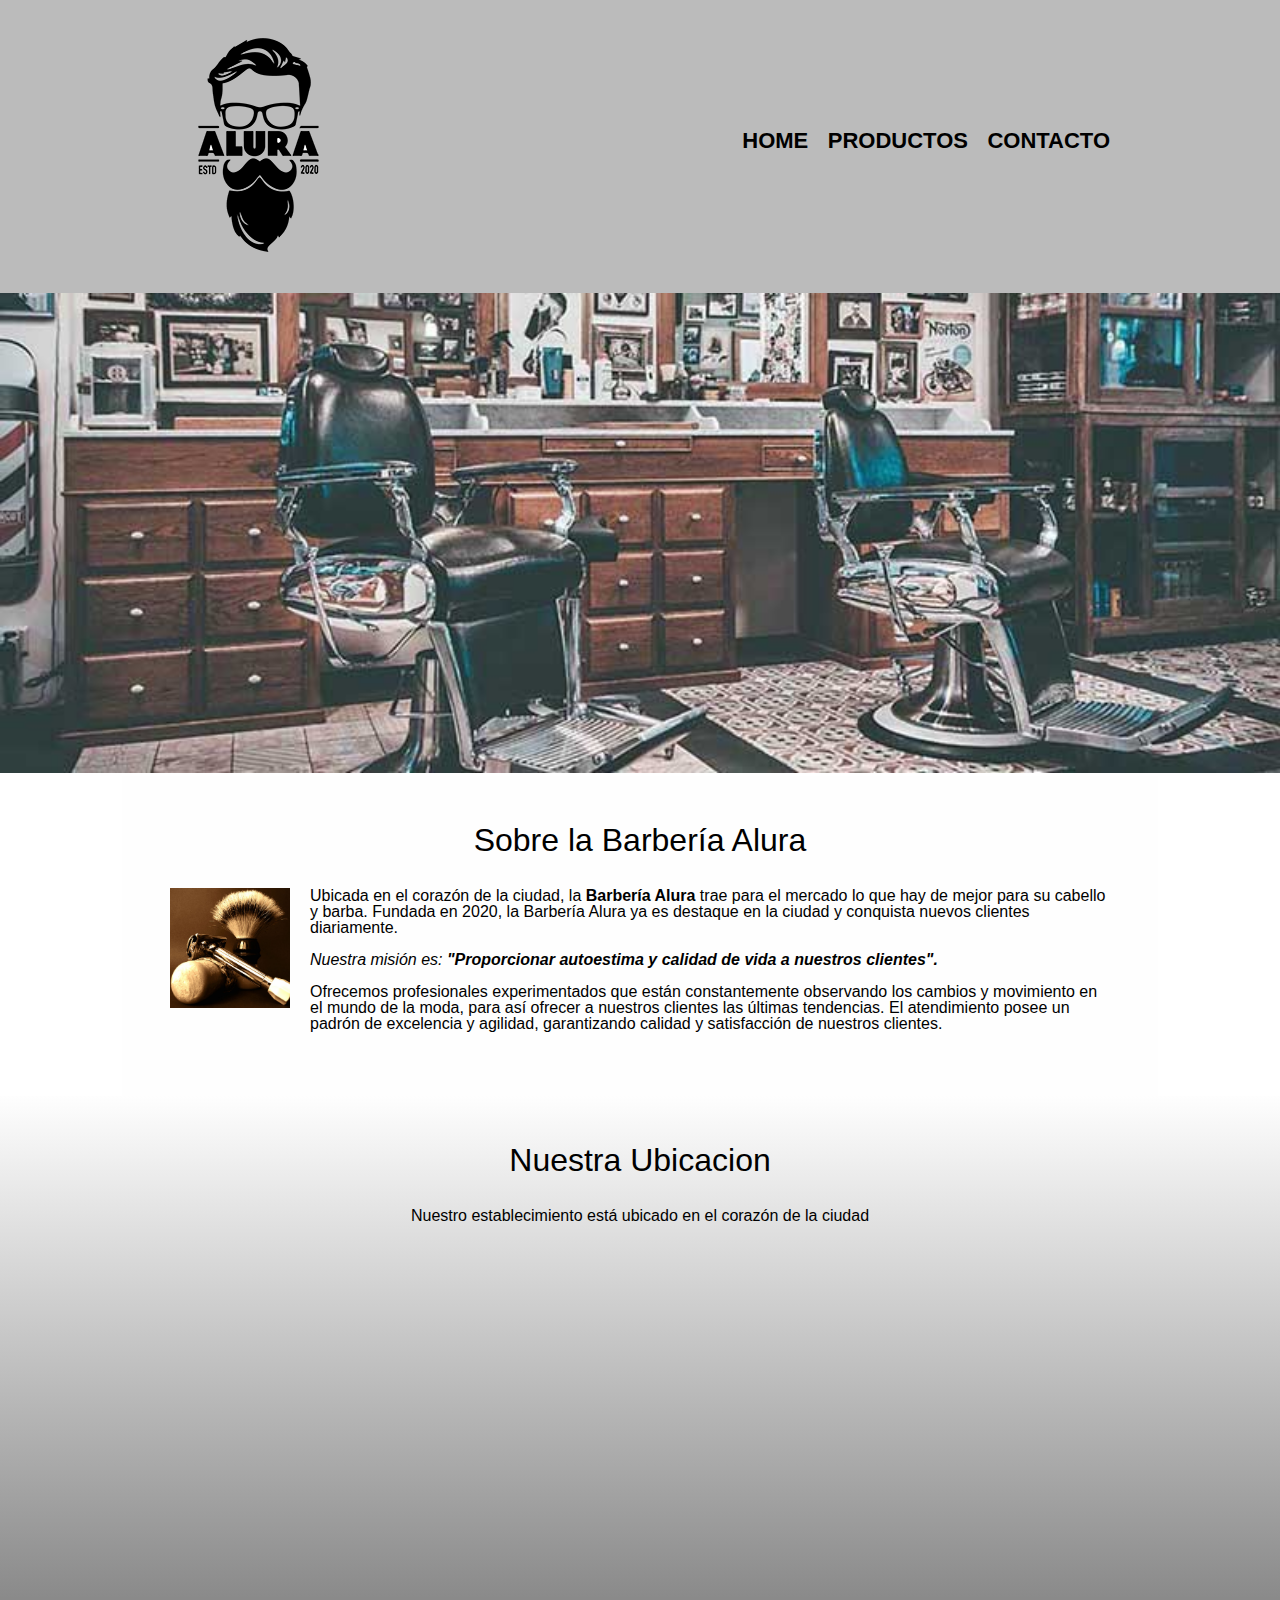
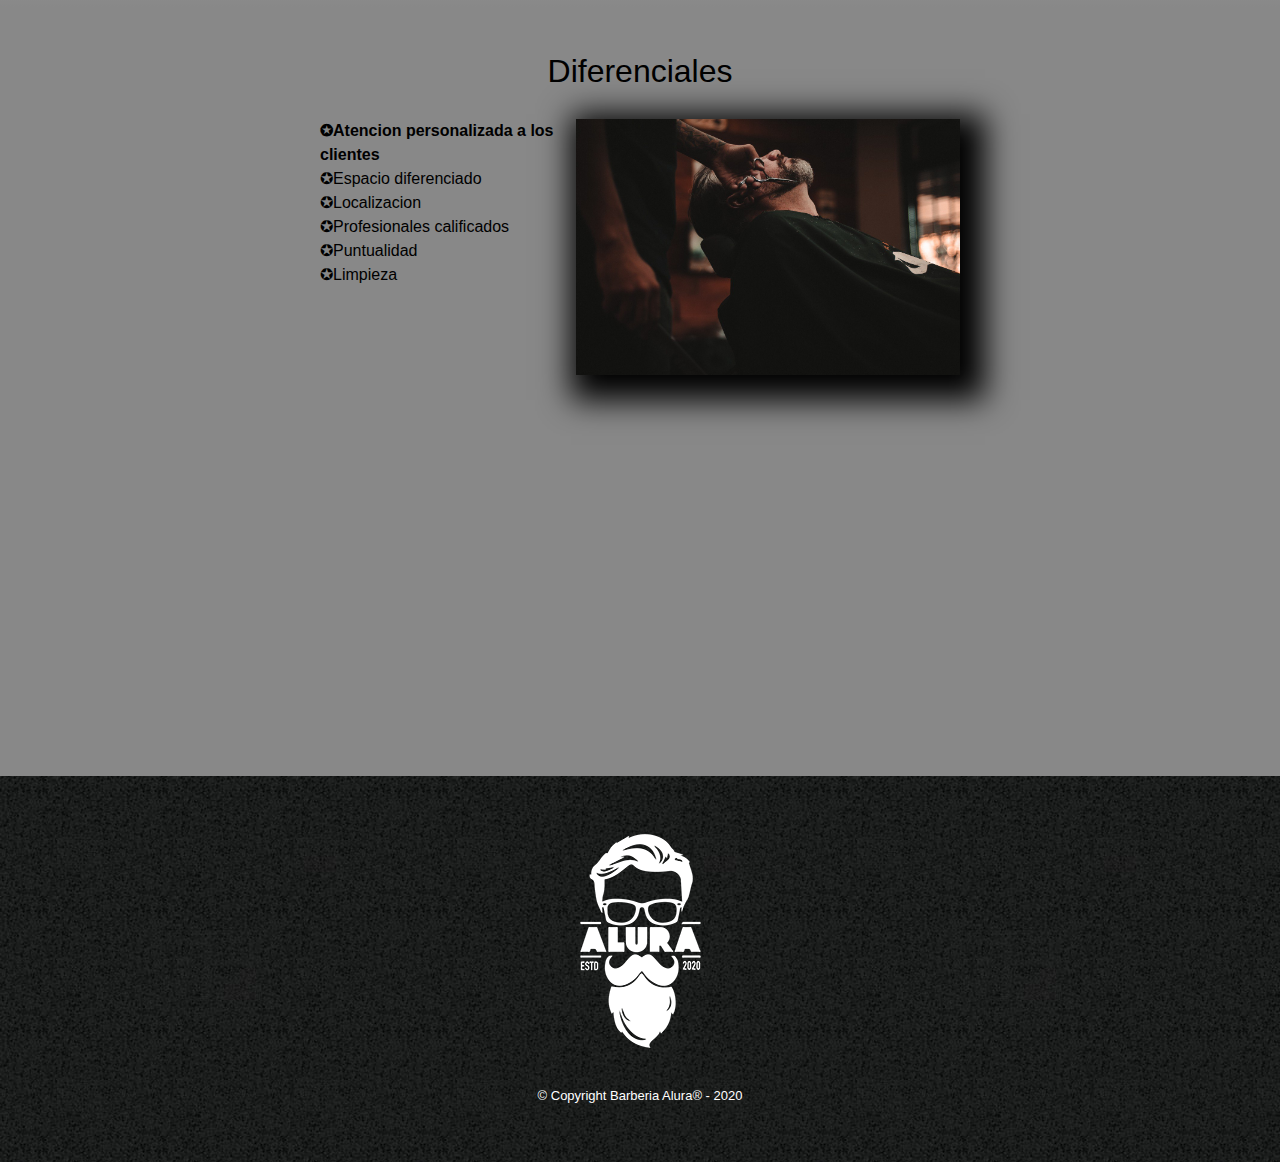
<file: Front end - HTML5 CSS3/Index.html>
<!DOCTYPE html>

<html lang="es">

    <head>

        <meta charset="UTF-8">
        <meta name="viewport" content="width=device-width">
        <title>Barbería Alura</title>
        <link rel="stylesheet" href="reset.css">
        <link rel="stylesheet" href="style.css">
        <enlace rel="preconectar" href="https://fonts.googleapis.com">
        <enlace rel="preconectar" href="https://fonts.gstatic.com" crossorigin>
        <enlace href="https: //fonts.googleapis.com/css2? family= Montserrat:wght@300 & display=swap" rel="stylesheet">
            
    </head>

    <body>

        <header> 
            <div class="caja">
                <h1><img src="imagenes/logo.png" alt="Logo de la Barberia Alura"></h1>
                    <nav>
                        <ul>
                            <li><a href="Index.html">Home</a></li>
                            <li><a href="productos.html">Productos</a></li>
                            <li><a href="contacto.html">Contacto</a></li>                    
                        </ul>
                    </nav>
            </div>
        </header>

        <img class="banner" src="banner/banner.jpg">

    <main>

        <section class="principal">
            
            <h2 class="titulo-principal"> Sobre la Barbería Alura </h2>

            <img class="utensilios" src="imagenes/utensilios.jpg" alt="Utiinsilios de un barbero.">

            <p>Ubicada en el corazón de la ciudad, la <strong>Barbería Alura</strong> trae para el mercado lo que hay de mejor para su cabello y barba. Fundada en 2020, la Barbería Alura ya es destaque en la ciudad y conquista nuevos clientes diariamente.</p>
        
            <p id="mision"><em>Nuestra misión es: <strong>"Proporcionar autoestima y calidad de vida a nuestros clientes".</strong></em></p>

            <p>Ofrecemos profesionales experimentados que están constantemente observando los cambios y movimiento en el mundo de la moda, para así ofrecer a nuestros clientes las últimas tendencias. El atendimiento posee un padrón de excelencia y agilidad, garantizando calidad y satisfacción de nuestros clientes.</p>

        </section>

        <section class="mapa">
            <h3 class="titulo-principal">Nuestra Ubicacion</h3>
            <p>Nuestro establecimiento está ubicado en el corazón de la ciudad</p>
            <div class="mapa-contenido">
                <iframe src="https://www.google.com/maps/embed?pb=!1m18!1m12!1m3!1d22091.43036290436!2d-58.38969006318191!3d-34.60641776561906!2m3!1f0!2f0!3f0!3m2!1i1024!2i768!4f13.1!3m3!1m2!1s0x4aa9f0a6da5edb%3A0x11bead4e234e558b!2sObelisco!5e0!3m2!1ses!2sar!4v1660781830099!5m2!1ses!2sar" width="100%" height="300" style="border:0;" allowfullscreen="" loading="lazy" referrerpolicy="no-referrer-when-downgrade"></iframe>
            </div>
        </section>

        <section class="diferenciales">

            <h3 class="titulo-principal">Diferenciales</h3>
            
            <div class="contenido-diferenciales">
                <ul class="lista-diferenciales">
                  <li class="items">Atencion personalizada a los clientes</li>
                  <li class="items">Espacio diferenciado</li>
                  <li class="items">Localizacion</li>
                  <li class="items">Profesionales calificados</li>
                  <li class="items">Puntualidad</li>
                  <li class="items">Limpieza</li>
                </ul><img src="diferenciales/diferenciales.jpg" class="imagen-diferenciales">
            </div>
            <div class="video">
                <iframe width="100%" height="315" src="https://www.youtube.com/embed/wcVVXUV0YUY" title="YouTube video player" frameborder="0" allow="accelerometer; autoplay; clipboard-write; encrypted-media; gyroscope; picture-in-picture" allowfullscreen></iframe>
            </div>
        </section>

        
        
    </main>

        <footer>
            <img src="imagenes/logo-blanco.png" alt="Logo de la Barberia Alura">
            <p class="copyright">&copy Copyright Barberia Alura® - 2020</p>
        </footer>

    </body>    

</html>
</file>
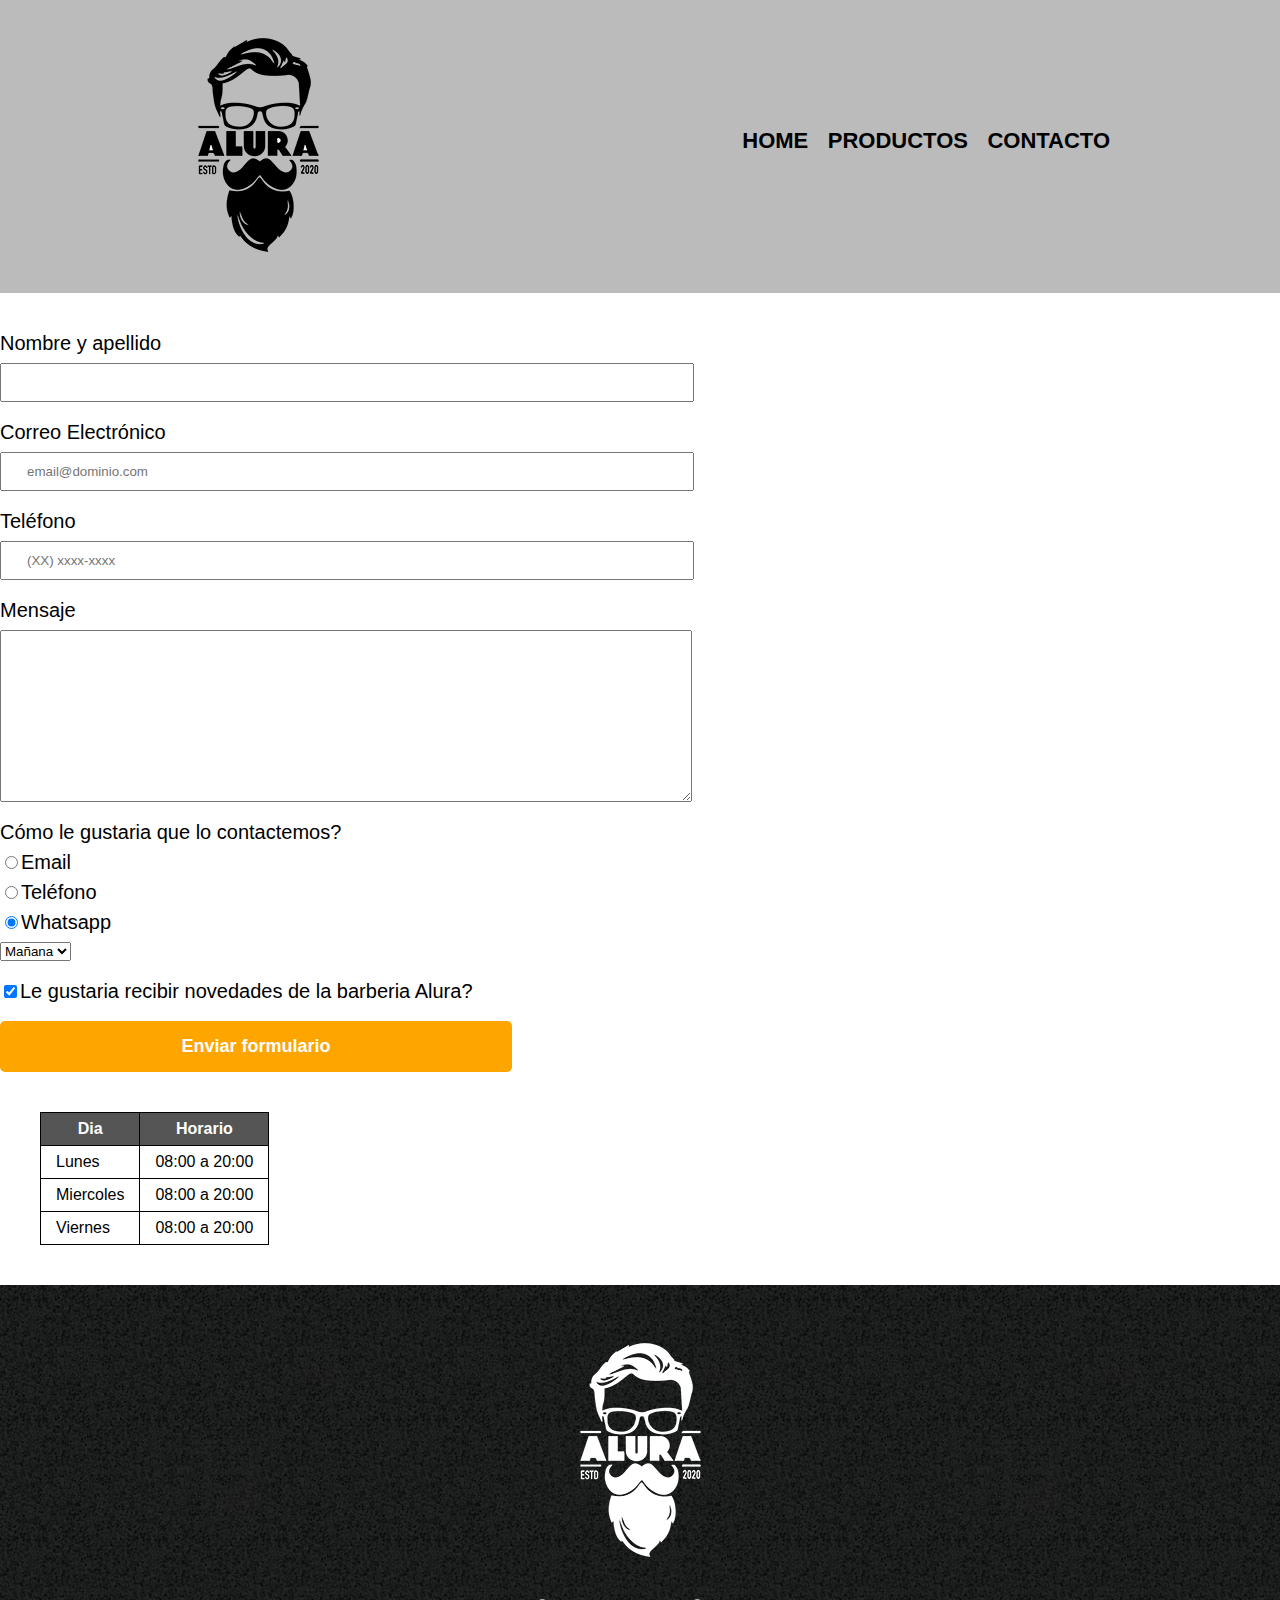
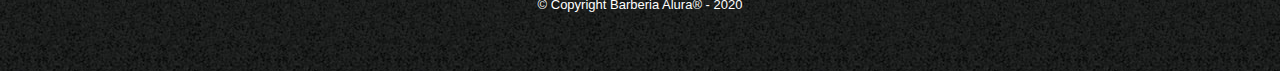
<file: Front end - HTML5 CSS3/contacto.html>
<!DOCTYPE html>

<html>
    <head>
        <meta charset="UTF-8">
        <title>Contacto - Barberia Alura</title>
        <link rel="stylesheet" href="reset.css">
        <link rel="stylesheet" href="style.css">
    </head>

    <body>
        <header> 
            <div class="caja">
                <h1><img src="imagenes/logo.png" alt="Logo de la Barberia Alura"></h1>
                    <nav>
                        <ul>
                            <li><a href="Index.html">Home</a></li>
                            <li><a href="productos.html">Productos</a></li>
                            <li><a href="contacto.html">Contacto</a></li>                    
                        </ul>
                    </nav>
            </div>
        </header>
        
        <main>
            <form>
                <label for="nombreapellido">Nombre y apellido</label>
                <input type="text" id="nombreapellido" class="input-padron" required>

                <label for="correoelectronico">Correo Electrónico</label>
                <input type="email" id="correoelectronico" class="input-padron" required; placeholder="email@dominio.com">

                <label for="telefono">Teléfono</label>
                <input type="tel" id="telefono" class="input-padron" required; placeholder="(XX) xxxx-xxxx">

                <label for="mensaje">Mensaje</label>
                <textarea id="mensaje" cols="68" rows="10" class="input-padron" required></textarea>

                <fieldset>

                    <legend>Cómo le gustaria que lo contactemos?</legend>

                    <label for="radio-email"><input type="radio" name="contacto" value="email" id="radio-email">Email</label>
                    
                    <label for="radio-telefono"><input type="radio" name="contacto" value="telefono" id="radio-telefono">Teléfono</label>
                    
                    <label for="radio-Whatsapp"><input type="radio" name="contacto" value="whatsapp" id="radio-whatsapp" checked>Whatsapp</label>
                    
                </fieldset>

                <fieldset>

                    <select>
                        <legend>En cual horario prefiere ser atendido</legend>
                        <option>Mañana</option>
                        <option>Tarde</option>
                        <option>Noche</option>
                    </select>

                </fieldset>        

                <label class="checkbox"><input type="checkbox" checked>Le gustaria recibir novedades de la barberia Alura?</label>

                <input type="submit" value="Enviar formulario" class="enviar">

            </form>

            <table>
                <thead>
                    <tr>
                        <th>Dia</th>
                        <th>Horario</th>
                    </tr>

                </thead>

                <tbody>
                
                    <tr>
                        <td>Lunes</td>
                        <td>08:00 a 20:00</td>
                    </tr>
                    <tr>
                        <td>Miercoles</td>
                        <td>08:00 a 20:00</td>
                    </tr>
                    <tr>
                        <td>Viernes</td>
                        <td>08:00 a 20:00</td>
                    </tr>
                </tbody>
            </table>
            
        </main>
        <footer>
            <img src="imagenes/logo-blanco.png" alt="Logo de la Barberia Alura">
            <p class="copyright">&copy Copyright Barberia Alura® - 2020</p>
        </footer>
    </body>
</html>
</file>
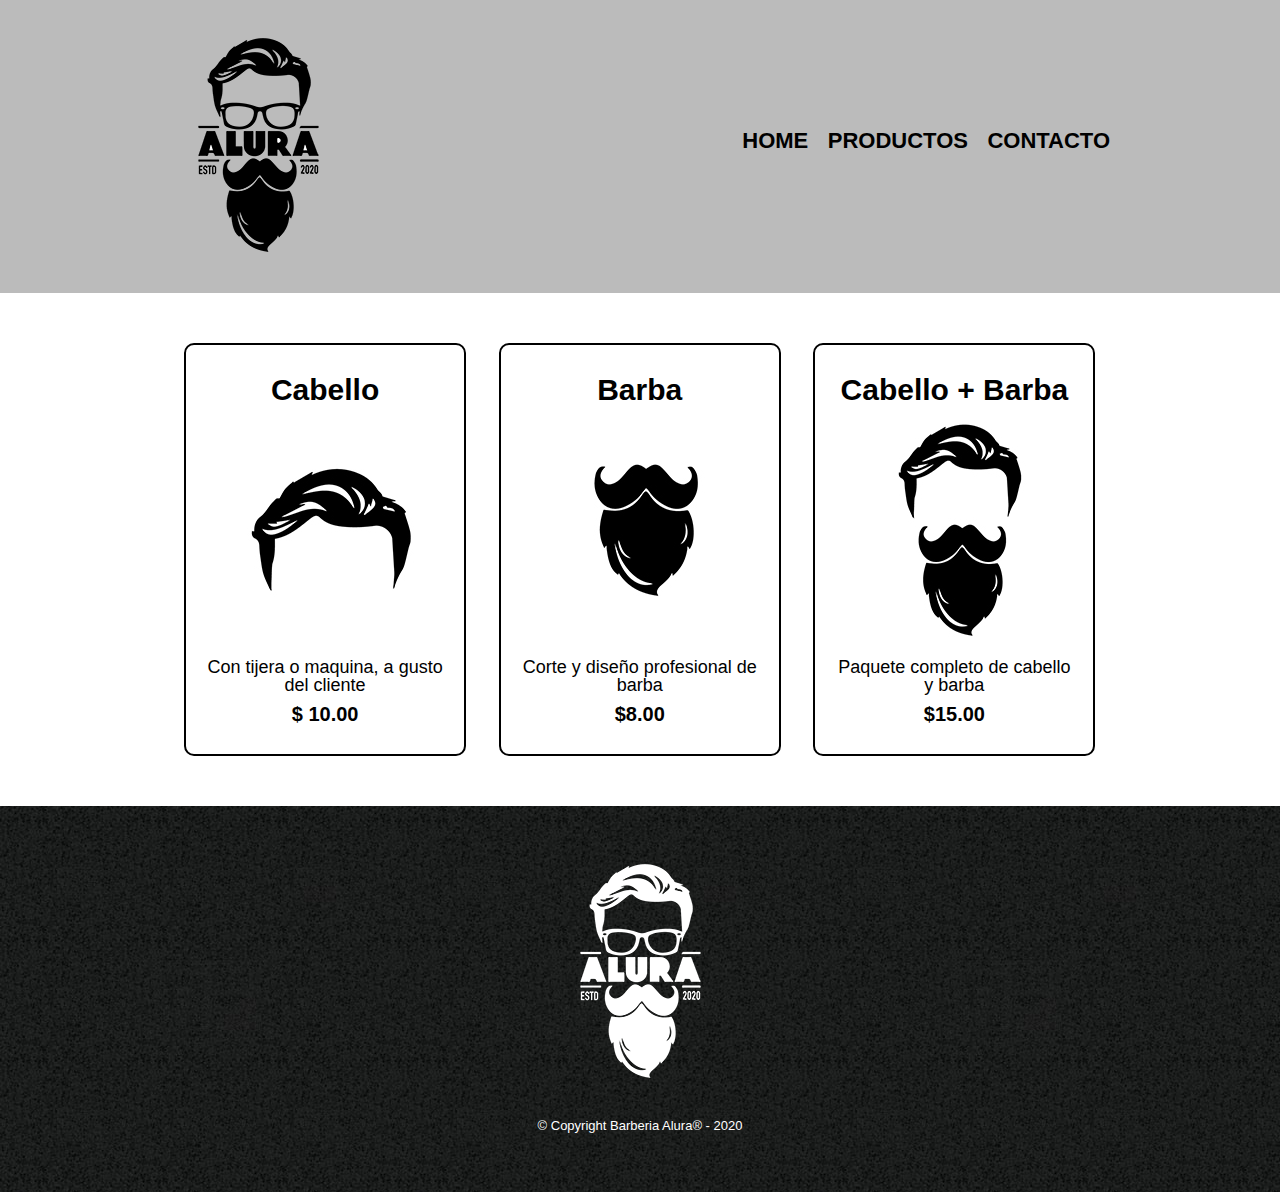
<file: Front end - HTML5 CSS3/productos.html>
<!DOCTYPE html>

<html>
    <head>
        <meta charset="UTF-8">
        <title>Productos - Barberia Alura</title>
        <link rel="stylesheet" href="reset.css">
        <link rel="stylesheet" href="style.css">
    </head>

    <body>
        <header> 
            <div class="caja">
                <h1><img src="imagenes/logo.png"></h1>
                    <nav>
                        <ul>
                            <li><a href="Index.html">Home</a></li>
                            <li><a href="productos.html">Productos</a></li>
                            <li><a href="contacto.html">Contacto</a></li>                    
                        </ul>
                    </nav>
            </div>
        </header>

        <main>
            <ul class="productos">
                <li>
                    <h2>Cabello</h2>
                    <img src="imagenes/cabello.jpg" alt="">
                    <p class="producto-descripcion">Con tijera o maquina, a gusto del cliente</p>
                    <p class="producto-precio">$ 10.00</p>
                </li>
                <li>
                    <h2>Barba</h2>
                    <img src="imagenes/barba.jpg" alt="">
                    <p class="producto-descripcion">Corte y diseño profesional de barba</p>
                    <p class="producto-precio">$8.00</p>
                </li>
                <li>
                    <h2> Cabello + Barba</h2>
                    <img src="imagenes/cabello+barba.jpg" alt="">
                    <p class="producto-descripcion">Paquete completo de cabello y barba</p>
                    <p class="producto-precio">$15.00</p>
                </li>
            </ul>
        </main>

        <footer>
            <img src="imagenes/logo-blanco.png" alt="">
            <p class="copyright">&copy Copyright Barberia Alura® - 2020</p>
        </footer>
    </body>
</html>
</file>
<file: Front end - HTML5 CSS3/style.css>
body{
    font-family: 'Montserrat', sans-serif;
}

header {
    background-color: #BBBBBB;
    padding: 20px 0;
}

.caja{
    width: 940px;
    position: relative;
    margin: 0 auto;
}

nav{
    position: absolute;
    top:110px;
    right: 0;
}

nav li{
    display: inline;
    margin: 0 0 0 15px;
}

nav a{
    text-transform: uppercase;
    color: #000000;
    font-weight: bold;
    font-size: 22px;
    text-decoration: none;
}

nav a:hover{
    color: #c78c19;
    text-decoration: underline;
}

.productos{
    width: 940px;
    margin: 0 auto;
    padding: 50px;
}


.productos li{
    display: inline-block;
    text-align: center;
    width: 30%;
    vertical-align: top;
    margin: 0 1.5%;
    padding: 30px 20px;
    box-sizing: border-box;
    border: 2px solid #000000;
    border-radius: 10px;
}

.productos li:hover{
    border-color:#c78c19;
}

.productos li:active{
    border-color:#088c19;
}

.productos h2{
    font-size: 30px;
    font-weight: bold;
}

.productos li:hover h2{
    font-size: 33px;
}

.producto-descripcion{
    font-size: 18px;
}

.producto-precio{
    font-size: 20px;
    font-weight: bold;
    margin-top:10px;
}

footer{
    text-align: center;
    background: url(imagenes/bg.jpg);
    padding:40px;
}

.copyright{
    color:#FFFFFF;
    font-size: 13px;
    margin:20px;
}

form{
    margin: 40px 0;
}

form label, form legend{
    display: block;
    font-size: 20px;
    margin: 0 0 10px;
}

.input-padron{
    display: block;
    margin: 0 0 20px;
    padding: 10px 25px;
    width: 50%;
}

.checkbox{
    margin: 20px 0;
}

.enviar{
    width: 40%;
    padding: 15px 0;
    font-size: 18px;
    font-weight: bold;
    color: white;
    background: orange;
    border: none;
    border-radius: 5px;
    transition:2s all; 
    cursor: pointer;
}

.enviar:hover{
    background: orangered;
    transform: scale(1.2);
}

table{
    margin: 40px 40px;
}

thead{
    background: #555555;
    color: white;
    font-weight: bold;
}

td, th{
    border: 1px solid #000000;
    padding: 8px 15px;
}

/*CSS para nuestra home*/

.banner{
    width: 100%;
}

.principal{
    padding: 3em;
    background-color: #FEFEFE;
    width: 940px;
    margin: 0 auto;
}

.titulo-principal{
    text-align: center;
    font-size: 2em;
    margin: 0 0 1em;
    clear: left;
}

.principal p{
    margin: 0 0 1em;

}

.principal strong{
    font-weight: bold;
}

.principal em{
    font-style: italic;
}

.utensilios{
    width: 120px;
    float: left;
    margin: 0 20px 20px 0;
}

.mapa{
    padding: 3em 0;
    background: linear-gradient(#FEFEFE, #888888);
}

.mapa p{
    margin: 0 0 2em;
    text-align: center;
}

.mapa-contenido{
    width: 940px;
    margin: 0 auto;
    }

.diferenciales{
    padding: 3em;
    background-color: #888888;
}

.contenido-diferenciales{
    width: 640px;
    margin: 0 auto;
}

.lista-diferenciales{
    width: 40%;
    display: inline-block;
    vertical-align: top;
}

.items{
    line-height: 1.5;
}

.items:before{
    content: "✪";
}

.items:first-child{
    font-weight: bold;
}

.imagen-diferenciales{
    width: 60%;
    transition: 400ms;
    box-shadow: 10px 10px 30px 15px black;
}

.imagen-diferenciales:hover{
    opacity: 0.3;
}


.video{
    width: 560px;
    margin: 1em auto;
    background: #888888; 
}

@media screen and (max-width:480px){
    h1{
        text-align: center;
    } 
    nav{
        position: static;
    }

    .caja, .principal, .mapa-contenido, .contenido-diferenciales, .video{
        width:auto;    
    }

    .lista-diferenciales, .imagen-diferenciales{
        width: 100%;
    }
}
</file>
